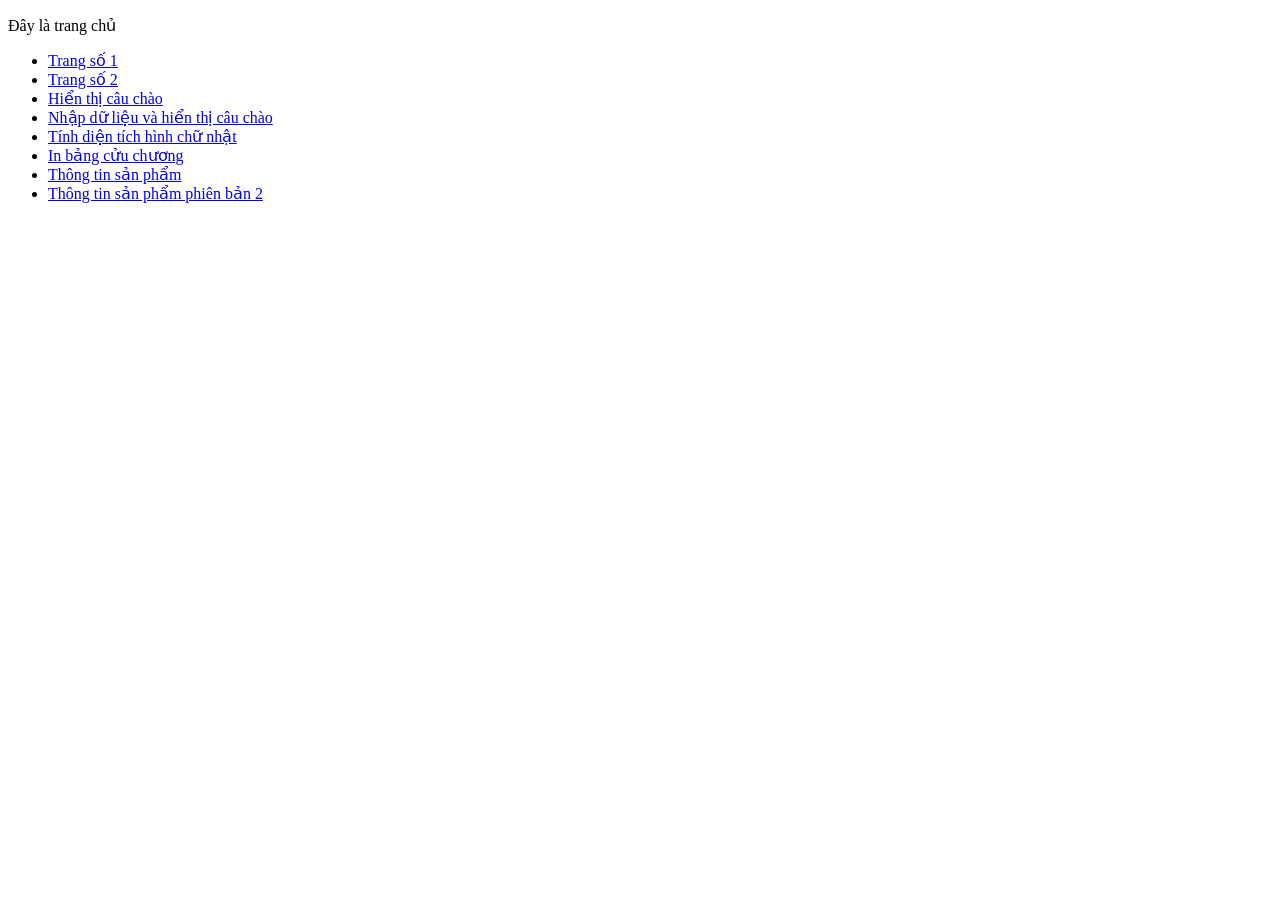
<file: index.html>
<!DOCTYPE html>
<html lang = "vi">
	<head>
		<title>Trang số 02</title>
		<meta charset = "utf-8">
	</head>
	<body>
		<p>Đây là trang chủ</p>
		<ul>
			<li>
				<a href = "html/page1.html">Trang số 1</a>
			</li>
			<li>
				<a href = "html/page2.html">Trang số 2</a>
			</li>
			<li>
				<a href = "html/page3.html">Hiển thị câu chào</a>
			</li>
			<li>
				<a href = "html/page4.html">Nhập dữ liệu và hiển thị câu chào</a>
			</li>
			<li>
				<a href = "html/page5.html">Tính diện tích hình chữ nhật</a>
			</li>
			<li>
				<a href = "html/page7.html">In bảng cửu chương</a>
			</li>
			<li>
				<a href = "html/page8.html">Thông tin sản phẩm</a>
			</li>
			<li>
				<a href = "html/page9.html">Thông tin sản phẩm phiên bản 2</a>
			</li>
		</ul>
	</body>
</html
</file>
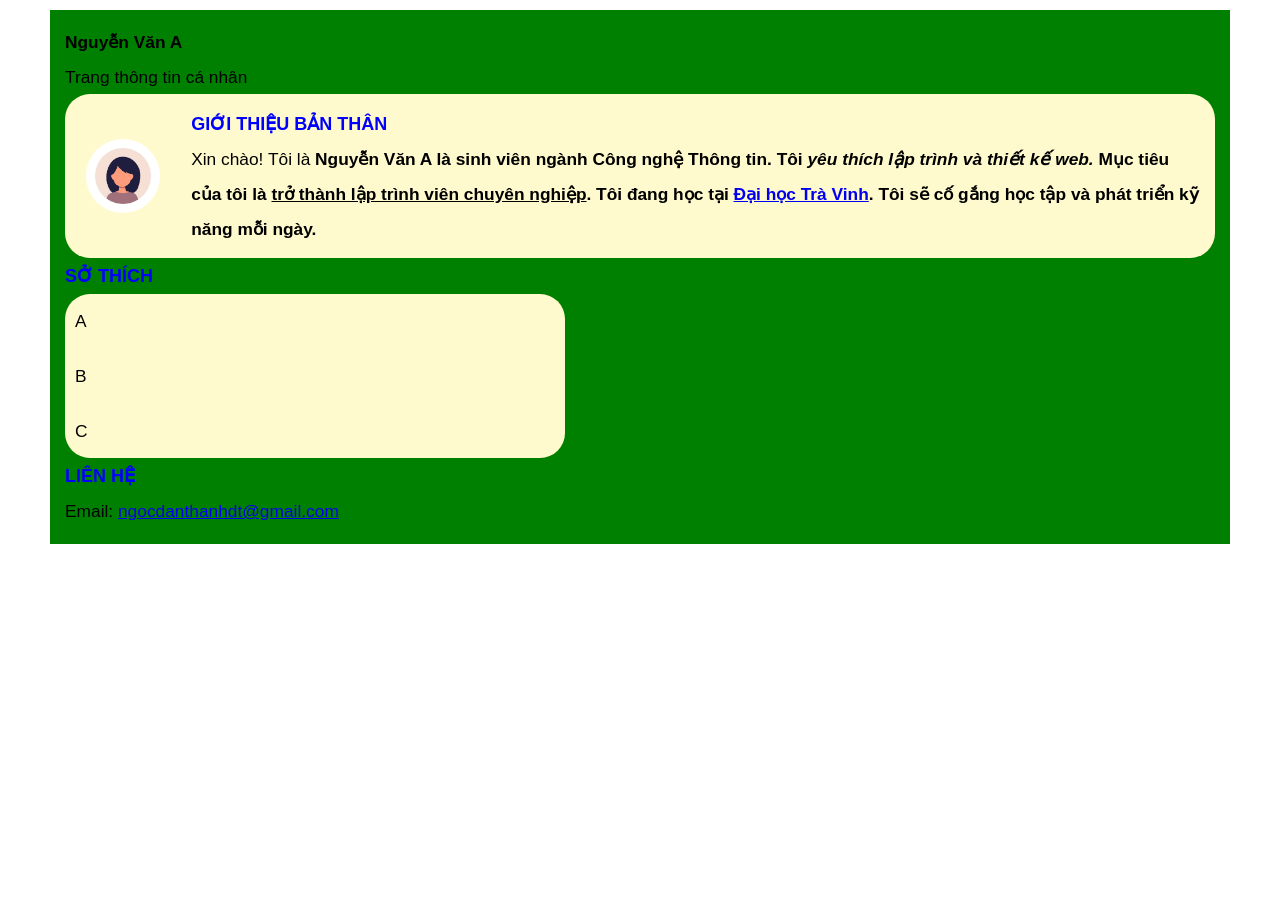
<file: html/page1.html>
<!DOCTYPE html>
<html lang = "vi">
	<head>
		<title>Trang số 01</title>
		<meta charset = "utf-8">
		<link rel = "stylesheet" href = "../css/style01.css">
	</head>
	<body>
		<div class = "container">
			<h2>Nguyễn Văn A</h2>
			<p>Trang thông tin cá nhân</p>
			<table>
				<tr>
					<td id = "cot1">
						<img src = "../assets/images/avatar.jpg">
					</td>
					<td id = "cot2">
						<h3 class = "tieude">Giới thiệu bản thân</h3>
						<p>
							Xin chào! Tôi là <b>Nguyễn Văn A<b> là sinh viên ngành <b>Công nghệ Thông tin.</b>
							Tôi <i>yêu thích lập trình và thiết kế web.</i> 
							Mục tiêu của tôi là <u>trở thành lập trình viên chuyên nghiệp</u>. 
							Tôi đang học tại <a href = "https://www.tvu.edu.vn">Đại học Trà Vinh</a>.
							Tôi sẽ cố gắng học tập và phát triển kỹ năng mỗi ngày.
						</p>
					</td>
				</tr>
			</table>
			
			<h3 class = "tieude">Sở thích</h3>
			<ul>
				<li>A</li>
				<li>B</li>
				<li>C</li>
			</ul>
			<h3 class = "tieude">Liên hệ</h3>
			<p>
				Email: 
				<a href = "mailto:ngocdanthanhdt@gmail.com">ngocdanthanhdt@gmail.com</a>
			</p>
		</div>
	</body>
</html
</file>
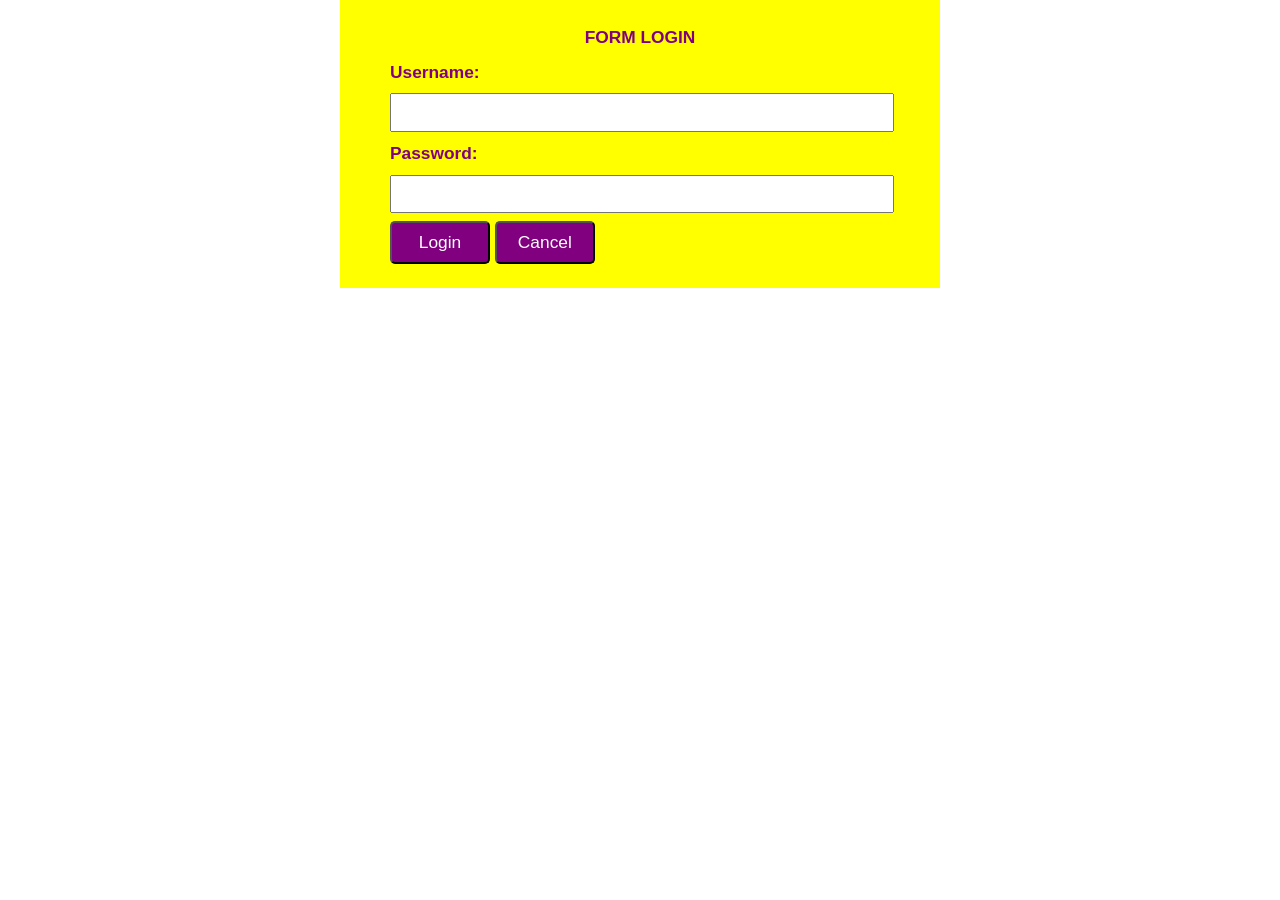
<file: html/page2.html>
<!DOCTYPE html>
<html lang = "vi">
	<head>
		<title>Thiết kế form đăng nhập</title>
		<meta charset = "utf-8">
		<link href = "../css/style02.css" rel = "stylesheet">
	</head>
	<body>
		<div class = "container">
			
			<form id= "frmLogin">
				<h2 id = "title">Form Login</h2>
				<div class = "form-group">
					<label for = "txtUsername">Username:</label>
					<input class = "form-control" type = "text" id = "txtUsername" name = "txtUsername">
				</div>
				<div class = "form-group">
					<label for = "txtPassword">Password:</label>
					<input class = "form-control" type = "password" id = "txtPassword" name = "txtPassword">
				</div>
				<input class = "button" type = "submit" name = "sbLogin" id = "sbLogin" value = "Login">
				<input class = "button"  type = "reset" name = "rsCancel" id = "rsCancel" value = "Cancel">
			</form>
		</div>
	</body>
</html
</file>
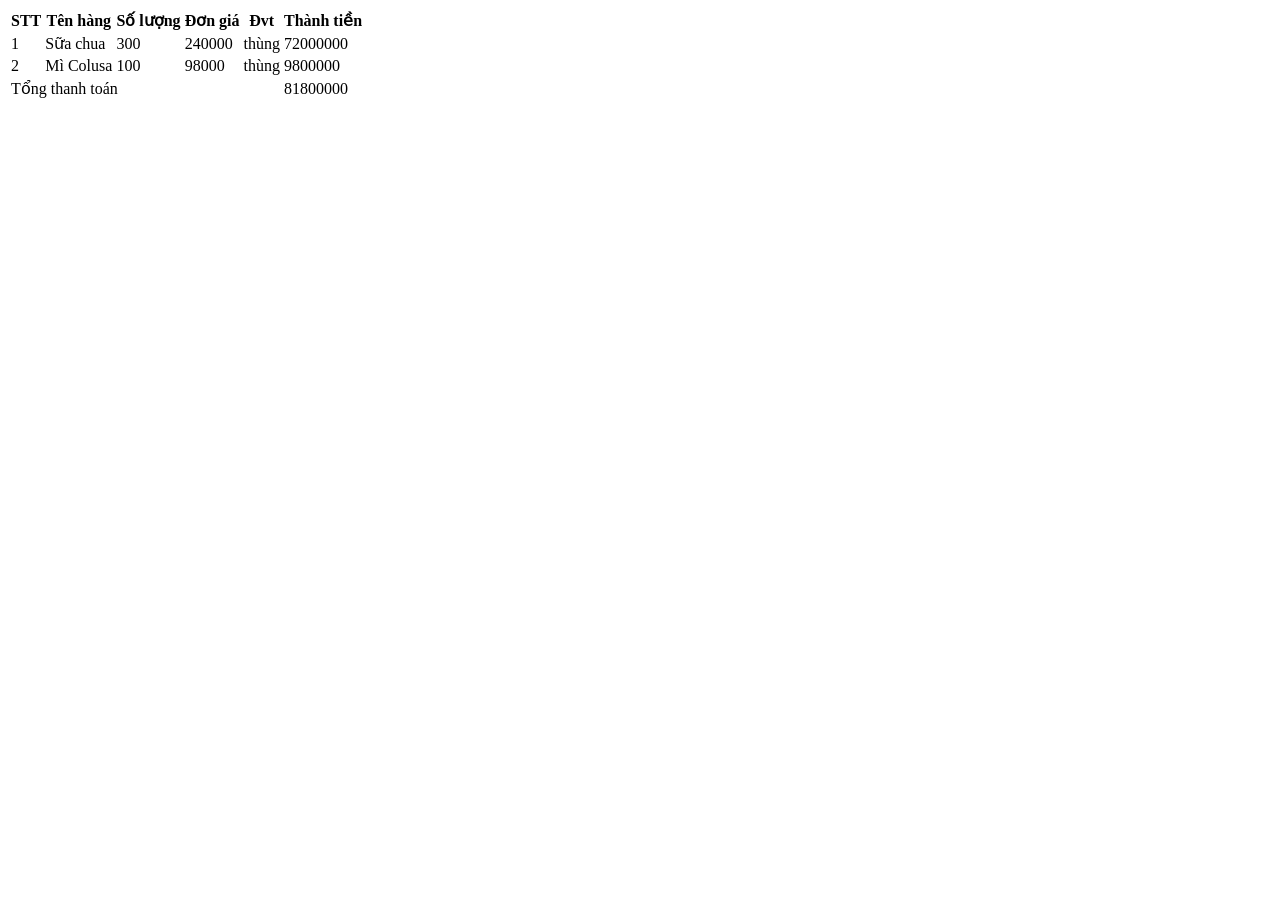
<file: html/page6.html>
<!DOCTYPE html>
<html lang = "vi">
	<head>
		<title>Tính diện tích hình chữ nhật</title>
		<meta charset = "utf-8">
		<!--<link rel = "stylesheet" href = "../css/style01.css">-->
	</head>
	<body>
		<!--Tạo cấu trúc bảng Hóa đơn mua hàng-->
		<table>
            <tr>
                <th>STT</th>
                <th>Tên hàng</th>
                <th>Số lượng</th>
                <th>Đơn giá</th>
                <th>Đvt</th>
                <th>Thành tiền</th>
            </tr>
            <tr>
                <td>1</td>
                <td class = "tenhang">Sữa chua</td>
                <td class = "soluong">300</td>
                <td class = "dongia">240000</td>
                <td >thùng</td>
                <td class = "thanhtien">?</td>
            </tr>
            <tr>
                <td>2</td>
                <td class = "tenhang">Mì Colusa</td>
                <td class = "soluong">100</td>
                <td class = "dongia">98000</td>
                <td >thùng</td>
                <td class = "thanhtien">?</td>
            </tr>
            <tr>
                <td colspan = "5">Tổng thanh toán</td>
                <td id = "tongthanhtoan">?</td>
            </tr>
        </table>
        <script>
            //Truy xuất đối tượng số lượng, đơn giá, thành tiền
            const sl = document.getElementsByClassName("soluong");
            const dg = document.getElementsByClassName("dongia");
            const tt = document.getElementsByClassName("thanhtien");

            //Khởi tạo biến tính tổng thanh toán
            let tongthanhtoan = 0;

            //Duyet mang
            for(let i = 0; i<sl.length; i++)
            {
                tt[i].innerHTML =  Number(sl[i].innerHTML) * Number(dg[i].innerHTML);
                tongthanhtoan += Number(tt[i].innerHTML);
            }
            //Cập nhật giá trị vào phần tử có id = "tongthanhtoan"
            document.getElementById("tongthanhtoan").innerHTML = tongthanhtoan;

        </script>
	</body>
</htmls
</file>
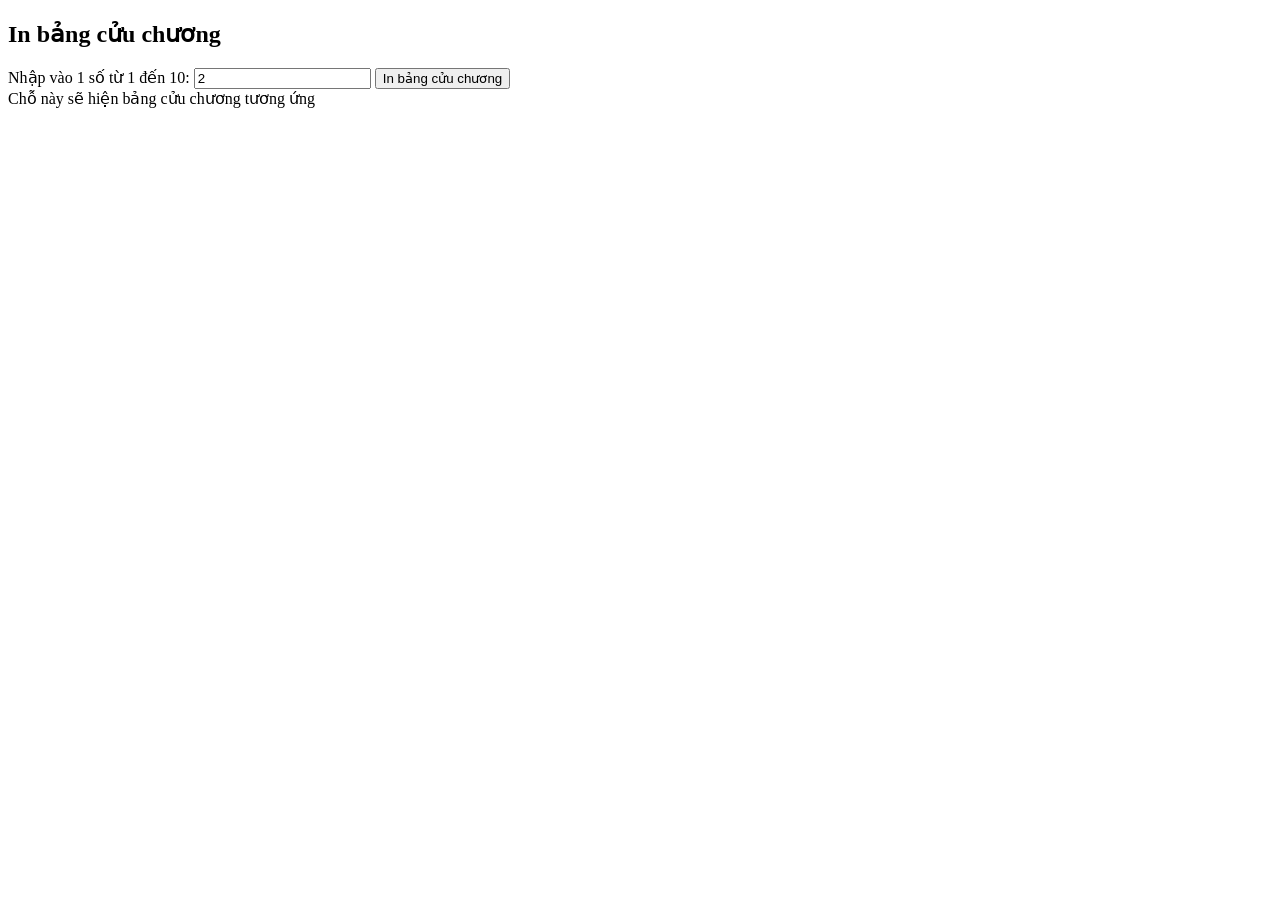
<file: html/page7.html>
<!DOCTYPE html>
<html lang = "vi">
	<head>
		<title>In bảng cửu chương</title>
		<meta charset = "utf-8">
		
	</head>
	<body>
		<div class = "container">
			<h2>In bảng cửu chương</h2>
			<form id = "frmBCC">
                <label>
                    Nhập vào 1 số từ 1 đến 10: 
                </label>
                <input type = "number" name = "txtSo" id = "txtSo" value = "2">
                <input type = "button" value = "In bảng cửu chương" onclick = "inBCC(forms[0]['txtSo'].value)">
            </form>
            <div id = "result">
                Chỗ này sẽ hiện bảng cửu chương tương ứng
            </div>
		</div>
        <script src = "../js/lib.js"></script>
        <!--
            Truy xuất giá trị của một control trong form có thể sử dụng các cách sau:
            document.getElementById('txtSo').value
            HOẶC: sử dụng thông qua đối tượng forms
            Ví dụ:
            forms[0]['txtSo'].value 
            forms['frmBCC']['txtSo'].value 
            forms['frmBCC'][0].value
            forms[0][0].value
        -->
	</body>
</html
</file>
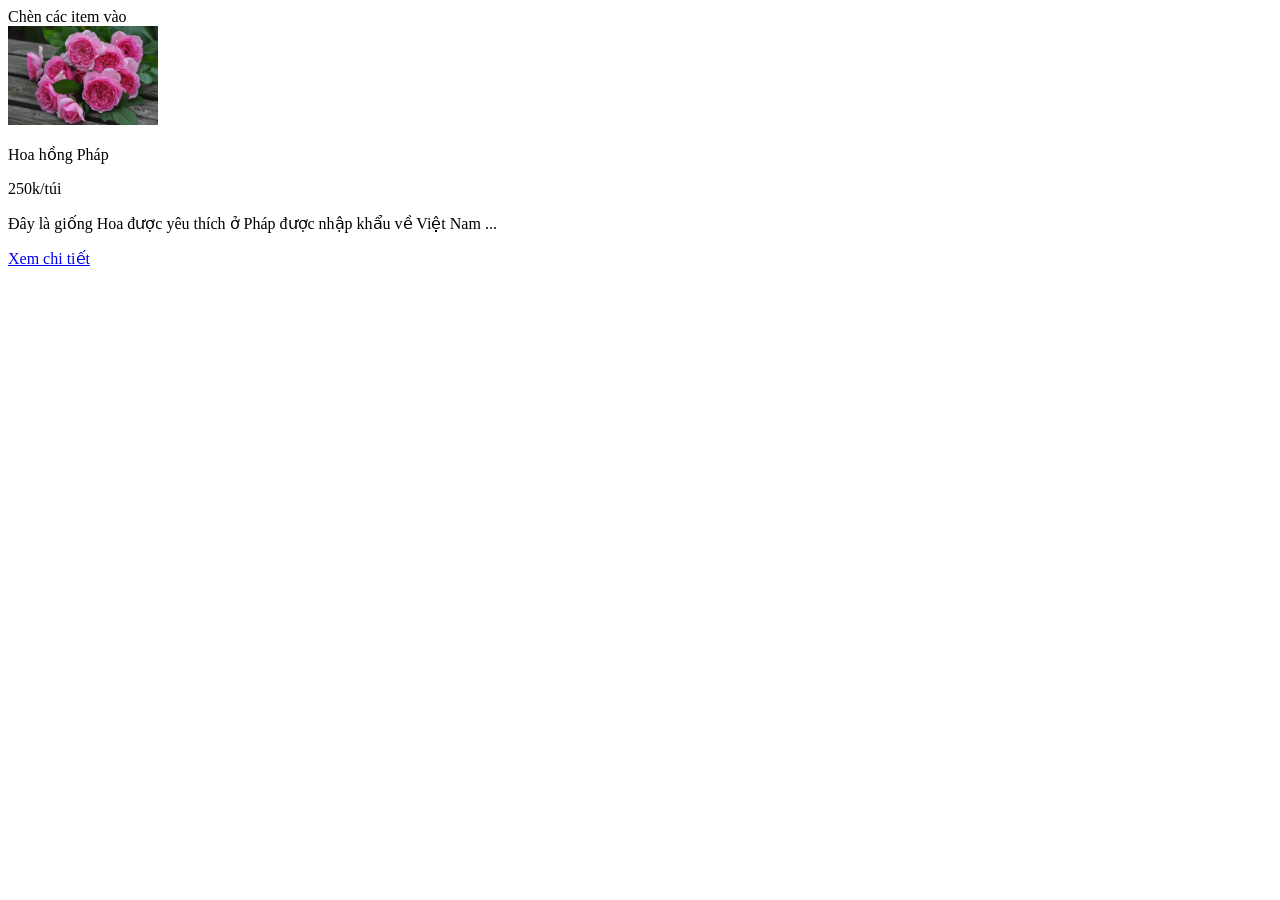
<file: html/page8.html>
<!DOCTYPE html>
<html lang = "vi">
	<head>
		<title>Thiết kế trang sản phẩm</title>
		<meta charset = "utf-8">
		<script src = "../js/lib.js"></script>
	</head>
	<body>
		<div class = "container">
			<div id = "container-product-list">
                Chèn các item vào
            </div>
		</div>
        <script>
            addItem("Hoa hồng Pháp", "250k/túi", "Đây là giống Hoa được yêu thích ở Pháp được nhập khẩu  về Việt Nam ...","#","../assets/images/rose.jpg");
        </script>

       
        
	</body>
</html
</file>
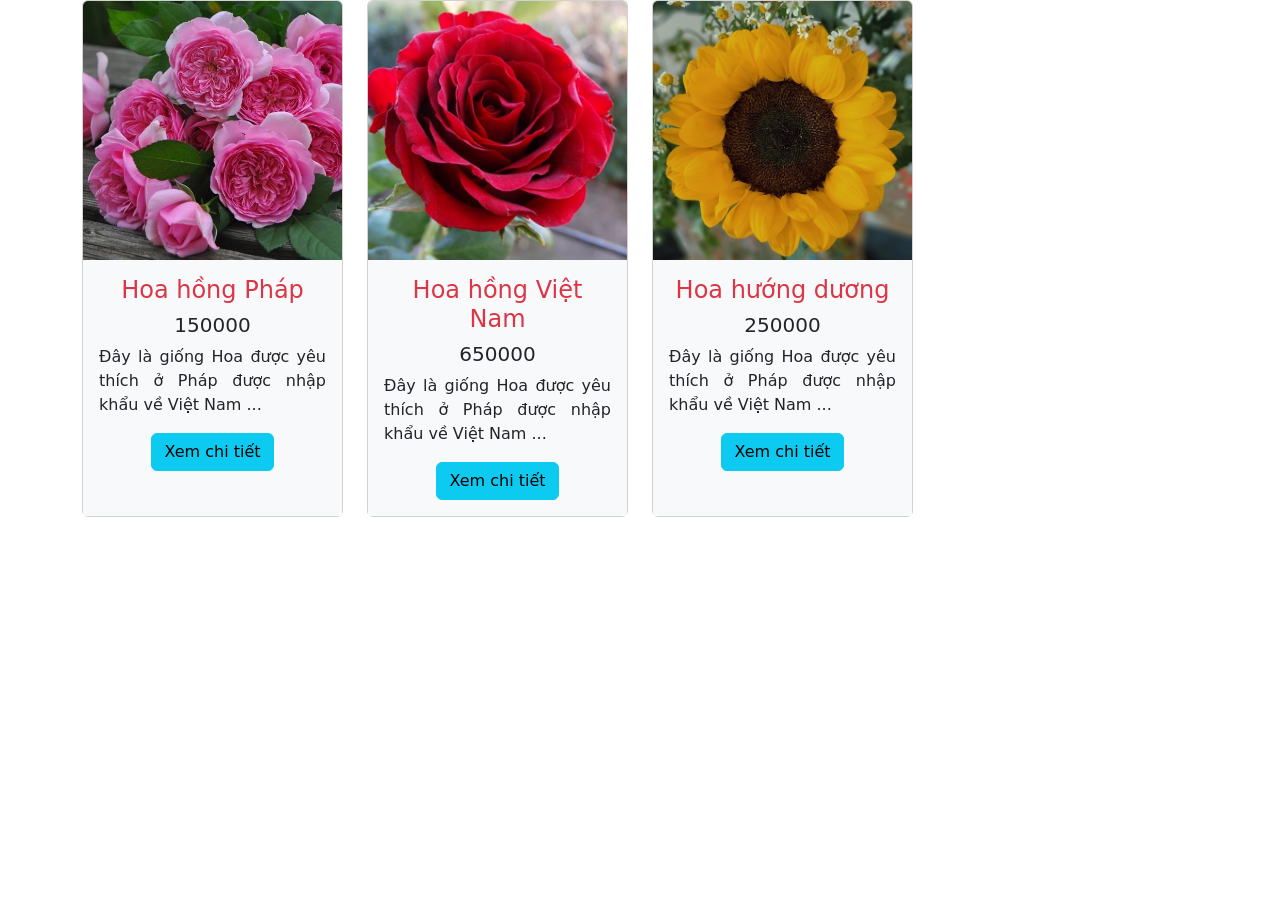
<file: html/page9.html>
<!DOCTYPE html>
<html lang = "vi">
	<head>
		<title>Thiết kế trang sản phẩm</title>
		<meta charset = "utf-8">
        <!-- Latest compiled and minified CSS -->
        <link href="https://cdn.jsdelivr.net/npm/bootstrap@5.3.8/dist/css/bootstrap.min.css" rel="stylesheet">

        <!-- Latest compiled JavaScript -->
        <script src="https://cdn.jsdelivr.net/npm/bootstrap@5.3.8/dist/js/bootstrap.bundle.min.js"></script>
		<script src = "../js/lib.js"></script>
	</head>
	<body>
		<div class = "container">
            <div class="row row-cols-1 row-cols-sm-2 row-cols-md-4 g-4 " id = "product-list">
                
            </div>

		</div>
        <script>
            loadAllProducts(products);
        </script>

       
        
	</body>
</html
</file>
<file: css/style01.css>
/*Mã nguồn CSS*/
*{
	margin:0;
	padding:0;
	font-family: Arial, Helvetica, sans-serif;
	font-size:13pt;
	line-height:2;
	/*color:hsl(0, 18%, 91%);*/
}
img{
	width:80%;
	max-width:200px;
	vertical-align:middle;
	border-radius:100%;
}

div.container{
	margin:10px 50px 0px 50px;
	background-color:green;
	padding:15px;
}
table, tr, td{
	border:1px solid black;
	/*border-collapse:collapse;*/
	background-color:LemonChiffon;
	border-radius:25px;
	border:none;
}

td#cot1{
	text-align:center;
}

td#cot1, td#cot2{
	padding:10px;
}
.tieude{
	font-weight:bolder;
	text-transform:uppercase;
	color:blue;
	font-size: 18px;
}
ul{
	background-color:LemonChiffon;
	list-style-type:none;
	width:50%;
	max-width:500px;
	border-radius:25px;
}

ul li{
	padding:10px;
}

ul li:hover{
	background-color:Orange;
}
</file>
<file: css/style02.css>
/*Mã nguồn CSS*/
*{
	margin:0;
	padding:0;
	font-family: Arial, Helvetica, sans-serif;
	font-size:13pt;
	line-height:2;
	/*color:hsl(0, 18%, 91%);*/
	color:purple;
}
.container{
		margin: 0px 50px;
}

form#frmLogin{
	background-color:yellow;
	padding: 20px 50px;
	max-width:500px;
	width:100%;
	margin:auto;
}

#title{
	text-transform: uppercase; /*in hoa*/
	text-align: center;
}

label{
	display:block;
	font-weight:bolder;
}
.form-control{
	width:100%;
	margin: 4px 0px;
}
.button{
	margin: 4px 0px;
	padding:2px;
	width:100px;
	background-color: purple;
	color:white;
	border-radius:5px;
}
</file>
